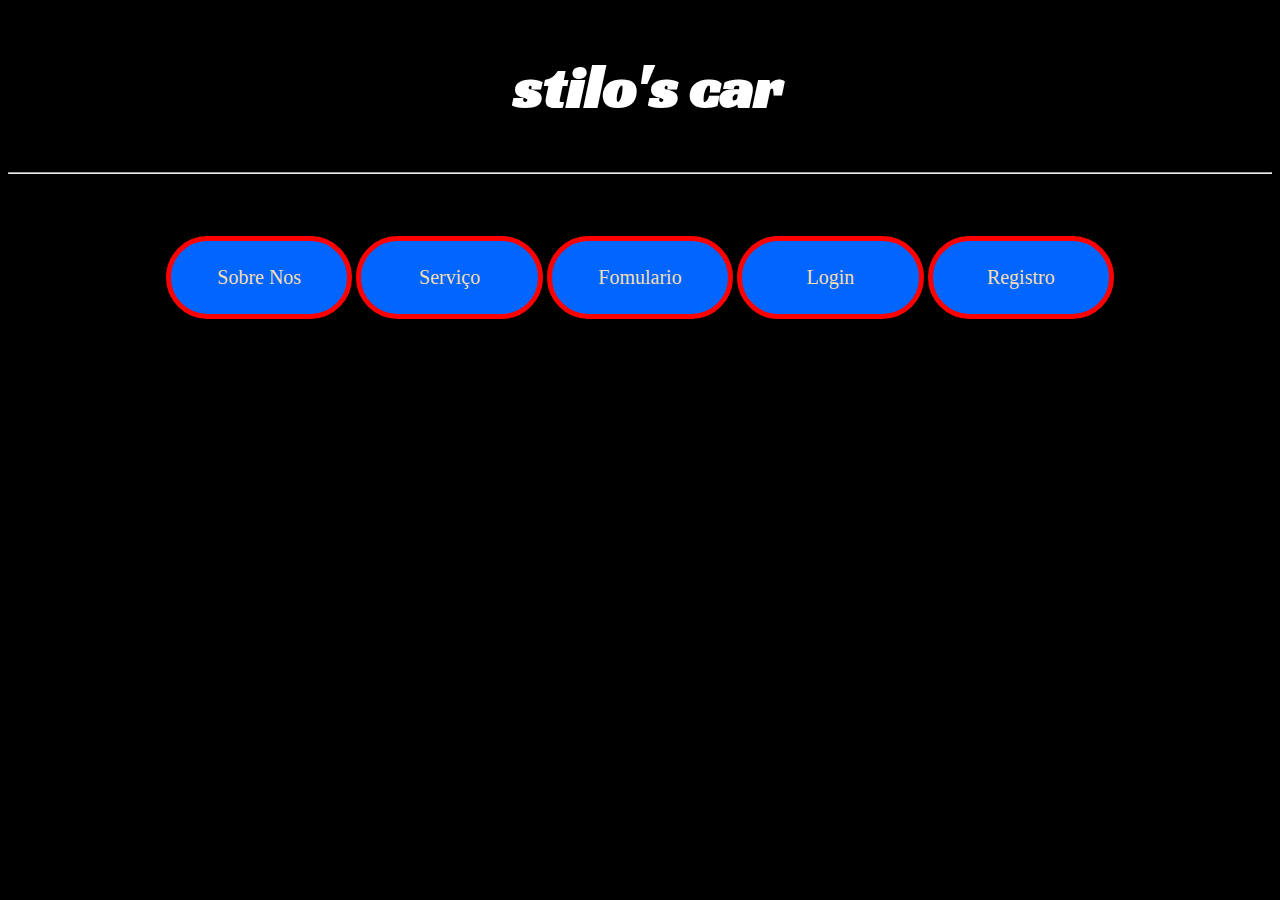
<file: index.html>
<!DOCTYPE html>
<html lang="pt-br">
<head>
    <meta charset="UTF-8">
    <meta name="viewport" content="width=device-width, initial-scale=1.0">
    <title>stilo's  car</title>
    <link rel="stylesheet" href="css/stilos.css">
</head>
<body>

    <h1>stilo's car</h1><hr><br><br><br>
    <div class="texto-center">
        <a class="atalho" style="color: wheat; " href="Sobre nos.html">Sobre Nos</a>
        <a class="atalho" style="color: wheat;" href="Serviço.html">Serviço</a>
        <a class="atalho" style="color: wheat;" href="Formulario.html">Fomulario</a>
        <a class="atalho" style="color: wheat;" href="Login.html">Login</a>
        <a class="atalho" style="color: wheat;" href="Registro.html">Registro</a>
    </div>


</body>
</html>
</file>
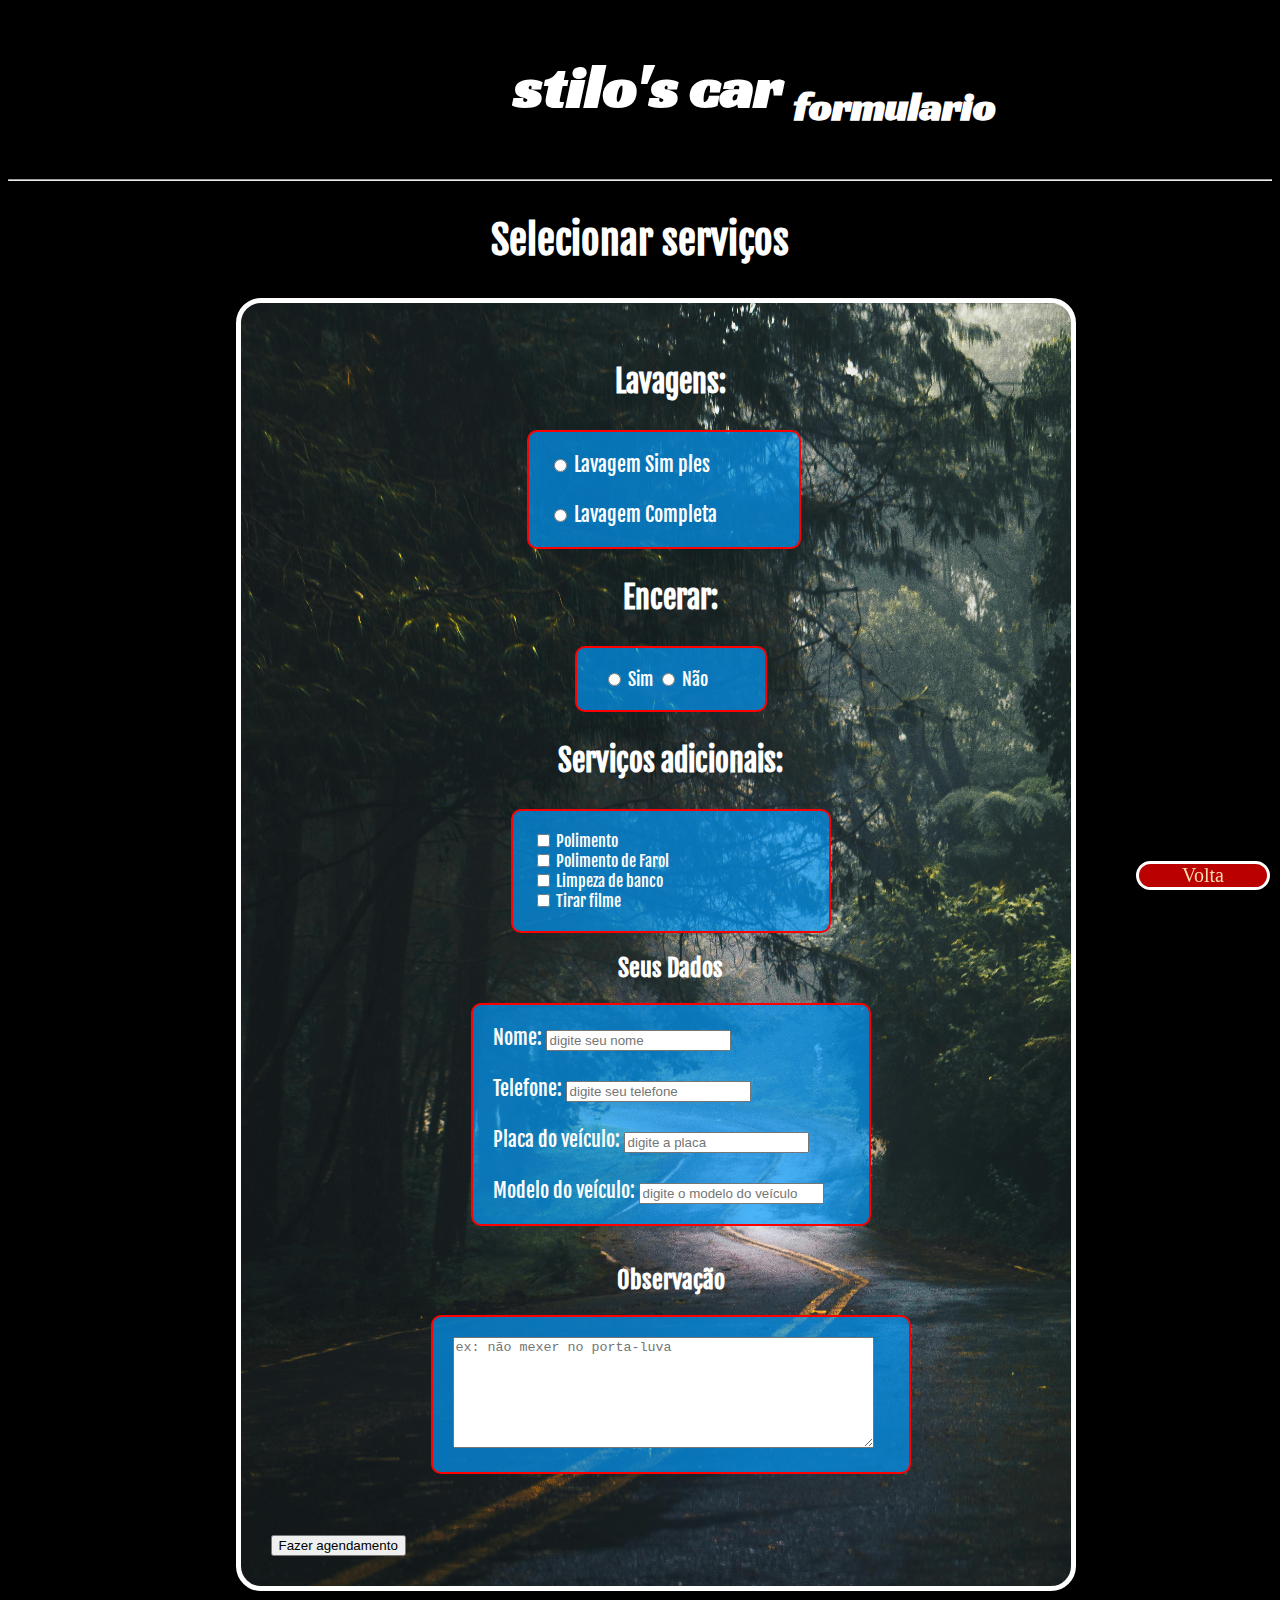
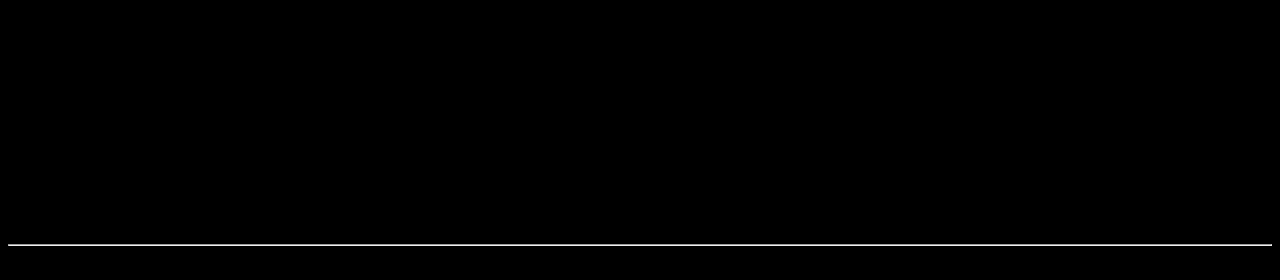
<file: Formulario.html>
<!DOCTYPE html>
<html lang="pt-br">
<head>
    <meta charset="UTF-8">
    <meta http-equiv="X-UA-Compatible" content="IE-edge">
    <meta name="viewport" content="width=device-width, initial-scale=1.0">
    <meta name="description" content="esse é meu primeiro site">
    <meta name="keywords" content="">
    <title>Fazer seu agendamento</title>
    <link rel="stylesheet" href="css/stilos.css">
</head>
<body>
    <h1 style="text-decoration: none;" href="../stilo's car.html">stilo's car <sub style="font-size: 40px;">formulario</sub></h1><hr>
    

    <h2 class="texto fonte">Selecionar serviços</h2>
    <form>
            <div class="dados_total">

            <p style="font-size: 30px;"><b>Lavagens:</b></p>
            <div class="escolha">
                <input id="lavagem simples" type="radio" name="lavagem" value="lavagem simples">
                <label for="lavagem simples">Lavagem Sim ples</label>
                <br><br>
                <input id="lavagem completa" type="radio" name="lavagem" value="lavagem completa">
                <label for="lavagem completa">Lavagem Completa</label>
            </div>

            <p style="font-size: 30px;"><b>Encerar:</b></p>
            <div class="encerar texto">
                <input id="sim" type="radio" required name="cera" value="cera sim">
                <label for="sim">Sim</label>
                <input id="nao" type="radio" name="cera" value="cera nao">
                <label for="nao">Não</label>
            </div>

            <p style="font-size: 30px;"><b>Serviços adicionais:</b></p>
            
            <div class="dicionais">
                <input id="ad1" type="checkbox" name="ad1" value="Polimento">
                <label for="ad1">Polimento</label>
                <br>            
                <input id="ad2" type="checkbox" name="ad2" value="Polimento de Farol">
                <label for="ad2">Polimento de Farol</label>
                <br>
                <input id="ad3" type="checkbox" name="ad3" value="Limpeza de banco">
                <label for="ad3">Limpeza de banco</label>
                <br>
                <input id="ad4" type="checkbox" name="ad4" value="Tirar filme">
                <label for="ad4">Tirar filme</label>
            </div>

            <h2 class="texto">Seus Dados</h2>
            <div class="informaçao_pessoais">
                <label for="nome">Nome: </label>
                <input id="nome" type="text" placeholder="digite seu nome" required>
                <br><br>
                <label for="telefone">Telefone: </label>
                <input id="telefone" type="tel" placeholder="digite seu telefone" required>
                <br><br>
                <label for="placa">Placa do veículo: </label>
                <input id="placa" type="text" placeholder="digite a placa" required>
                <br><br>
                <label for="modelo">Modelo do veículo: </label>
                <input id="modelo" type="text" placeholder="digite o modelo do veículo" required>
            </div>
            <br>

           <h2 class="texto">Observação</h2>
            <div class="observaçao">
                <textarea name="observacao" placeholder="ex: não mexer no porta-luva" rows="7" cols="50"></textarea>
            </div>

             <br><br><br><input class="fazer_agendamento" type="submit" value="Fazer agendamento">

        </div>
 
           
    </form>
    <hr>
    <br>
    <a class="voltar" href="../index.html">Volta</a>
</body>
</html>
</file>
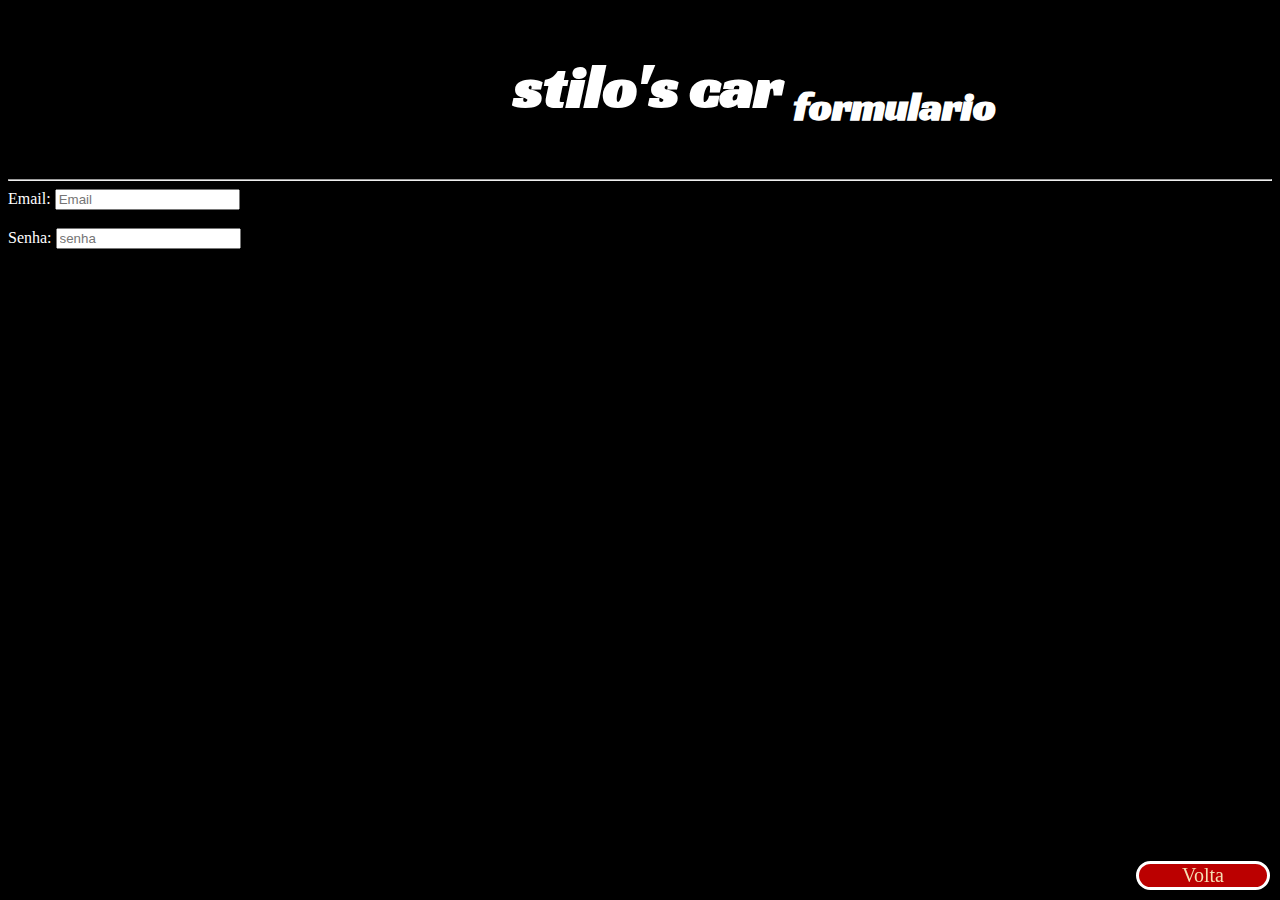
<file: login.html>
<!DOCTYPE html>
<html lang="pt-br">
<head>
    <meta charset="UTF-8">
    <meta name="viewport" content="width=device-width, initial-scale=1.0">
    <title>login</title>
    </title>
    <link rel="stylesheet" href="css/stilos.css">
</head>
<body>

    <h1 style="text-decoration: none;" href="../stilo's car.html">stilo's car <sub style="font-size: 40px;">formulario</sub></h1><hr>
    <div class="serviços">
        <form>
            <div>
                <label style="text-decoration: none;" for="email">Email:</label>
                <input type="email" id="email" placeholder="Email">
            </div><br>
            <div>
                <label style="text-decoration: none;" for="senha">Senha:</label>
                <input type="password" id="senha" placeholder="senha">
            </div>
        </form>
    </div>
       
        

     <a class="voltar" href="../stilo's car.html">Volta</a>

</body>
</html>
</file>
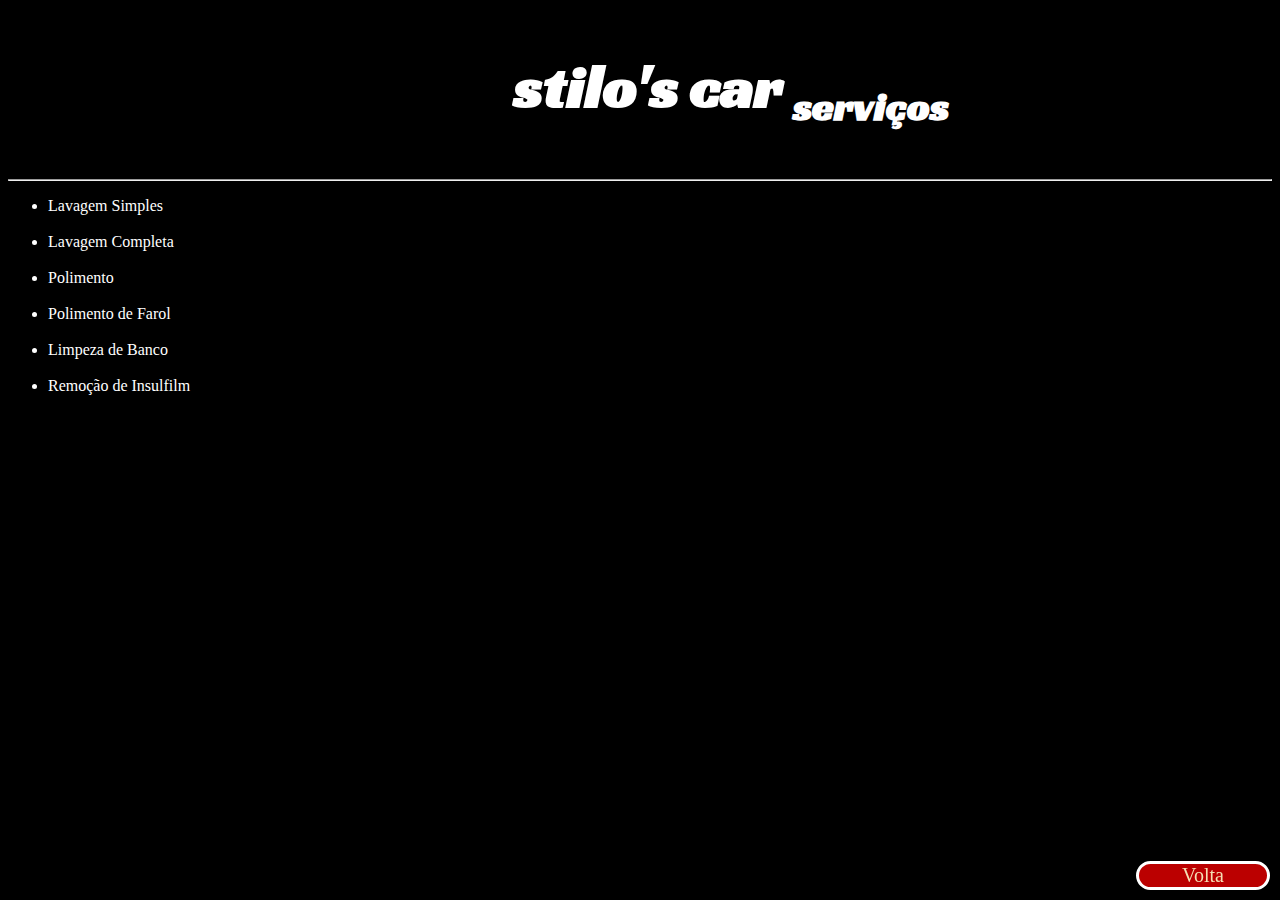
<file: Serviço.html>
<!DOCTYPE html>
<html lang="pt-br">
<head>
    <meta charset="UTF-8">
    <meta name="viewport" content="width=device-width, initial-scale=1.0">
    <title>stilo's  car</title>
    <link rel="stylesheet" href="css/stilos.css">
</head>
<body>

     <h1 class="titulo" style="text-decoration: none;" href="../stilo's car.html">stilo's car <sub style="font-size: 40px;">serviços</sub></h1><hr>
    <div class="serviços">
        <ul>
            <li>Lavagem Simples</li><br>
            <li>Lavagem Completa</li><br>
            <li>Polimento</li><br>
            <li>Polimento de Farol</li><br>
            <li>Limpeza de Banco</li><br>
            <li>Remoção de Insulfilm</li><br>
        </ul>
    </div>
    <a class="voltar" href="../index.html">Volta</a>

</body>
</html>
</file>
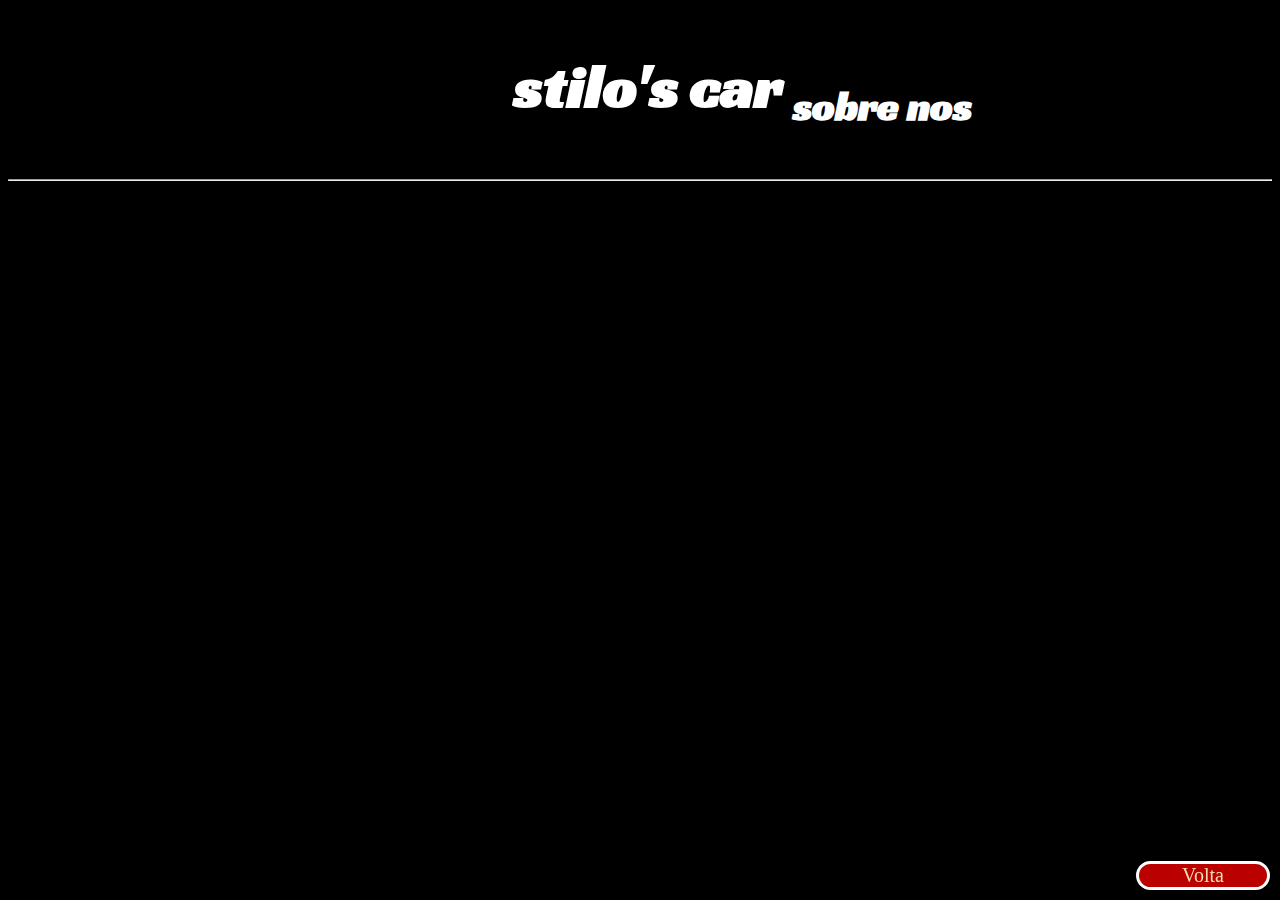
<file: sobre nos.html>
<!DOCTYPE html>
<html lang="pt-br">
<head>
    <meta charset="UTF-8">
    <meta name="viewport" content="width=device-width, initial-scale=1.0">
    <title>stilo's  car</title>
    <link rel="stylesheet" href="css/stilos.css">
</head>
<body>

     <h1 style="text-decoration: none;">stilo's car <sub style="font-size: 40px;">sobre nos</sub></h1><hr>
    
       
        <br><br><br></a>

     <a class="voltar" href="../index.html">Volta</a>

</body>
</html>
</file>
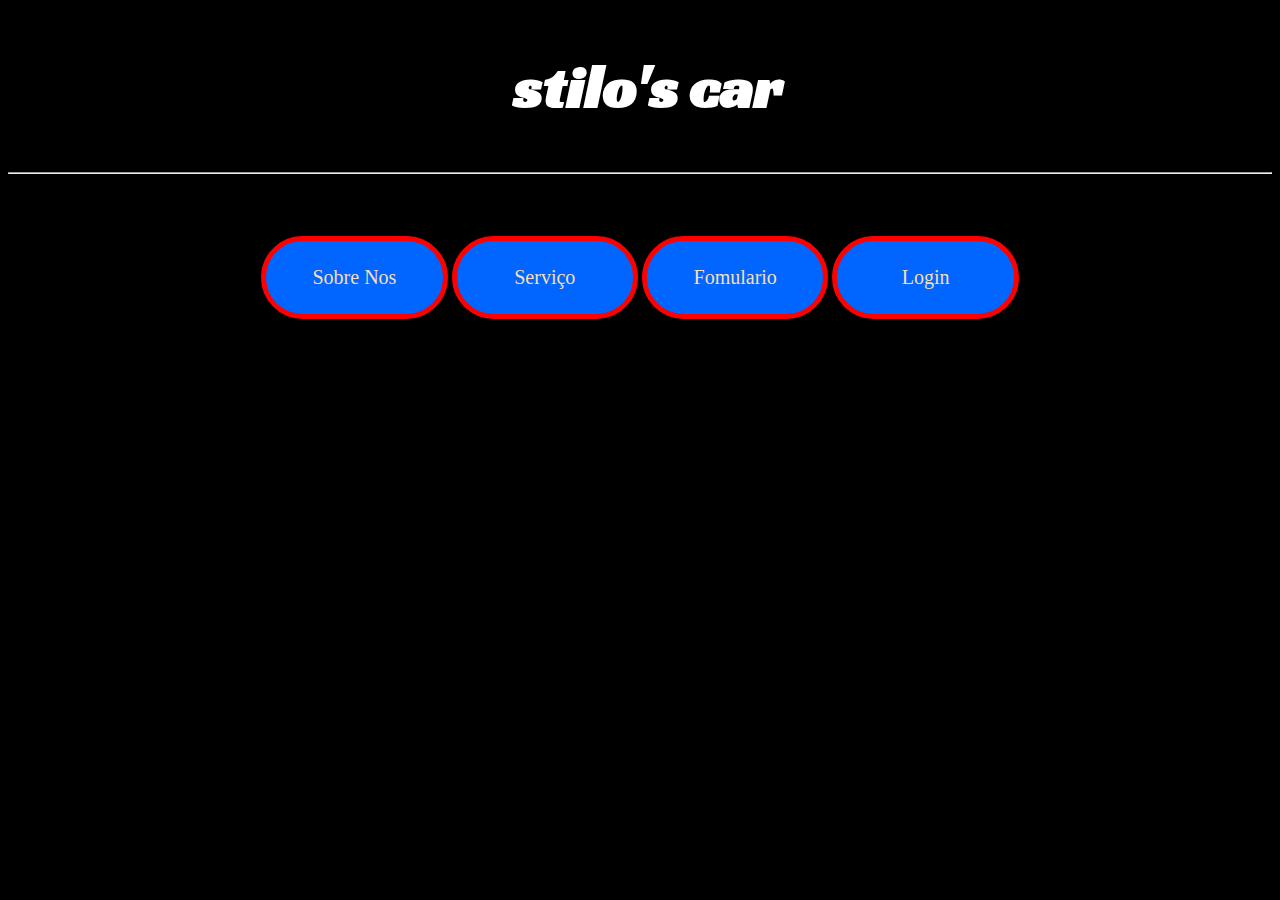
<file: stilo's car.html>
<!DOCTYPE html>
<html lang="pt-br">
<head>
    <meta charset="UTF-8">
    <meta name="viewport" content="width=device-width, initial-scale=1.0">
    <title>stilo's  car</title>
    <link rel="stylesheet" href="css/stilos.css">
</head>
<body>

    <h1>stilo's car</h1><hr><br><br><br>
    <div class="texto-center">
        <a class="atalho" style="color: wheat; " href="sobre nos.html">Sobre Nos</a>
        <a class="atalho" style="color: wheat;" href="Serviço.html">Serviço</a>
        <a class="atalho" style="color: wheat;" href="Formulario.html">Fomulario</a>
        <a class="atalho" style="color: wheat;" href="login.html">Login</a>
    </div>


</body>
</html>
</file>
<file: css/stilos.css>
@import url('https://fonts.googleapis.com/css2?family=Fjalla+One&family=Racing+Sans+One&display=swap');
@import url('https://fonts.googleapis.com/css2?family=Racing+Sans+One&display=swap');
body{
    background-color: black;
    color: white;
}
.voltar{
    text-decoration: none;
    background-color: rgba(255, 0, 0, 0.733);
    border:3px solid white;
    border-radius: 50px;
    font-size: 20px;
    display: inline-block;
    width: 10%;
    text-align: center;
    color: wheat;
    position: fixed;
    right: 10px;
    bottom: 10px;
    display: block;
}
a.voltar:hover{
    font-weight: bold;
    background-color: rgb(241, 0, 0);
}
.branco{
    color: wheat;
}
.cor{
    color: aqua;
    font-size: 80px;
    font-family: "Racing Sans One", sans-serif;

}
.texto{
    text-align: center;
}
.dados_total{
    background-image: url(../img/asfalto.jpg);
    background-position: center;
    background-size: cover;
    max-width: 800px;
    padding-top: 30px;
    padding-bottom: 30px;
    padding-left: 30px;
    border-radius: 25px;
    margin-left: 18%;
    margin-bottom: 20%;
    border: 5px solid white;
    font-family: "Fjalla One", sans-serif;
}
.escolha{
    background-color:rgba(0, 157, 255, 0.672);
    color: rgb(255, 255, 255);
    border-radius: 10px;
    padding-top: 20px;
    padding-left: 20px;
    padding-right: 50px;
    padding-bottom: 20px;
    max-width: 200px;
    margin-left: 32%;
    margin-right: 30%;
    border: 2px solid red;
    font-size: 20px;
}
.encerar{
    background-color: rgba(0, 157, 255, 0.672);
    color: rgb(252, 252, 252);
    border-radius: 10px;
    padding-top: 20px;
    padding-left: 20px;
    padding-right: 50px;
    padding-bottom: 20px;
    max-width: 120px;
    margin-left: 38%;
    margin-right: 38%;
    border: 2px solid red;
    font-size: 18px;
    
}

.dicionais{
    background-color: rgba(0, 157, 255, 0.672);
    color: rgb(252, 252, 252);
    border-radius: 10px;
    padding-top: 20px;
    padding-bottom: 20px;
    padding-left: 20px;
    padding-right: 10px;
    margin-left: 30%;
    margin-right: 30%;
    border: 2px solid red;
}
.informaçao_pessoais{
    background-color: rgba(0, 157, 255, 0.672);
    color: rgb(252, 252, 252);
    border-radius: 10px;
    padding-top: 20px;
    padding-bottom: 20px;
    padding-left: 20px;
    padding-right: 10px;
    margin-left: 25%;
    margin-right: 25%;
    border: 2px solid red;
    font-size: 20px;
}
.observaçao{
    background-color: rgba(0, 157, 255, 0.672);
    color: rgb(252, 252, 252);
    border-radius: 10px;
    padding-top: 20px;
    padding-bottom: 20px;
    padding-left: 20px;
    padding-right: 10px;
    margin-left: 20%;
    margin-right: 20%;
    border: 2px solid red;

}
.fonte{
    font-size: 40px;
      font-family: "Fjalla One", sans-serif;

}
p{
        text-align: center;
}
.br{
    text-align: center;
}
a.atalho{
    font-size: 20px;
    text-decoration: none;
    background-color: rgb(0, 102, 255);
    padding: 25px;
    border: 5px solid rgb(255, 0, 0);
    border-radius: 50px;
    display: inline-block;
    width: 10%;
    text-align: center;
}
a.atalho:hover{
    background-color: rgb(0, 153, 255);
    font-weight: bold;
}

h1{
    color: white;
    font-size: 60px;
    font-family: "Racing Sans One", sans-serif;
    display: inline-block;
    padding-left: 40%;

}
.texto-center{
    text-align: center;
    text-decoration: none;
}
</file>
